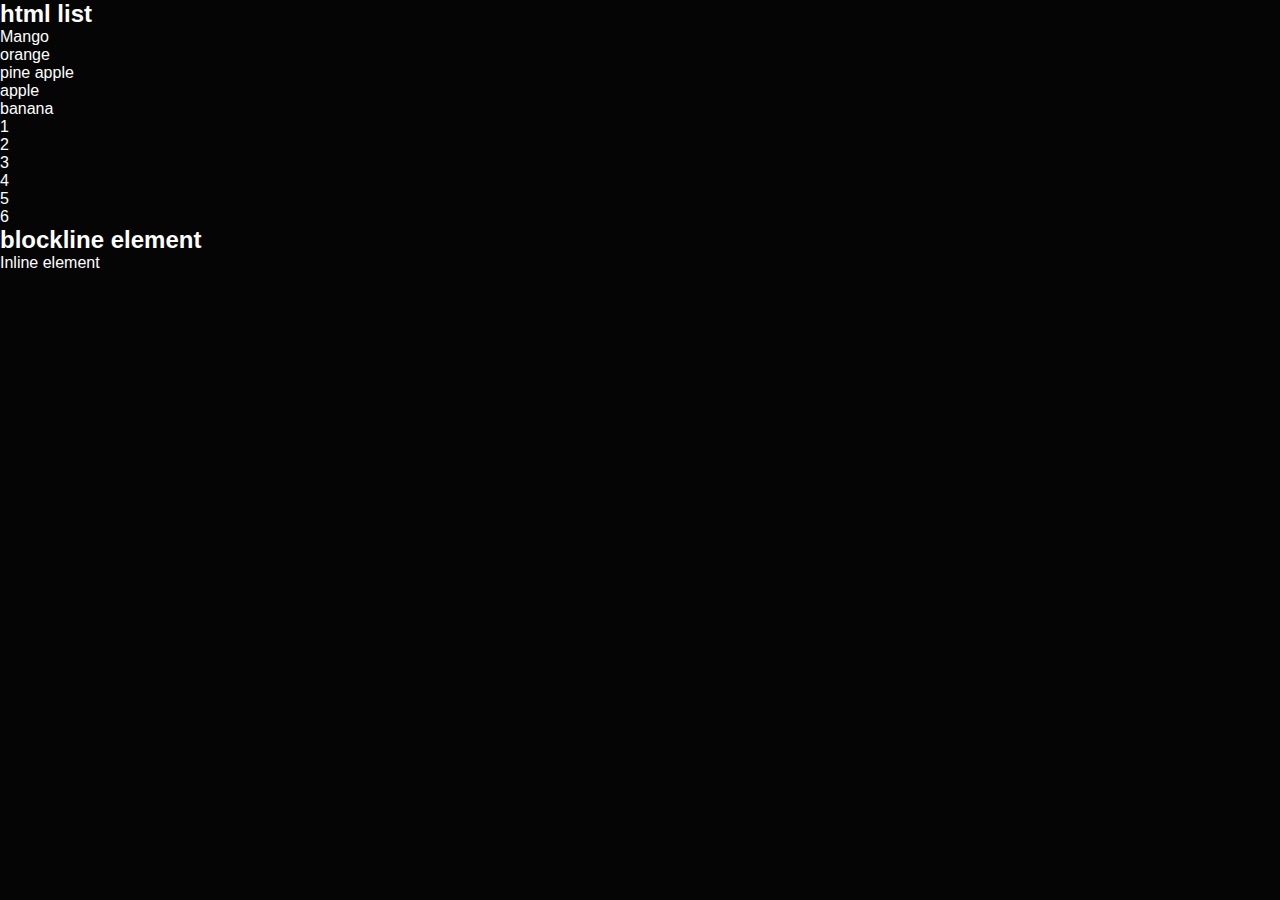
<file: index.html>
<!DOCTYPE html>
<html lang="en">
<head>
    <meta charset="UTF-8">
    <meta name="viewport" content="width=device-width, initial-scale=1.0">
    <title>Document</title>
    <link rel="stylesheet" href="style.css">
</head>
<body>
    <h2 class="topic1"> html list </h2>
    <ol>
        <li>Mango</li>
        <li>orange</li>
        <li>pine apple</li>
        <li>apple</li>
        <li> banana</li>
    </ol>

    <ul>
        <li>1</li>
        <li>2</li>
        <li>3</li>
        <li>4</li>
        <li>5</li>
        <li>6</li>
    </ul>

    <h2 class="block"> blockline element </h2>
    <span class="inline"> Inline element </span>
</body>
</html>
</file>
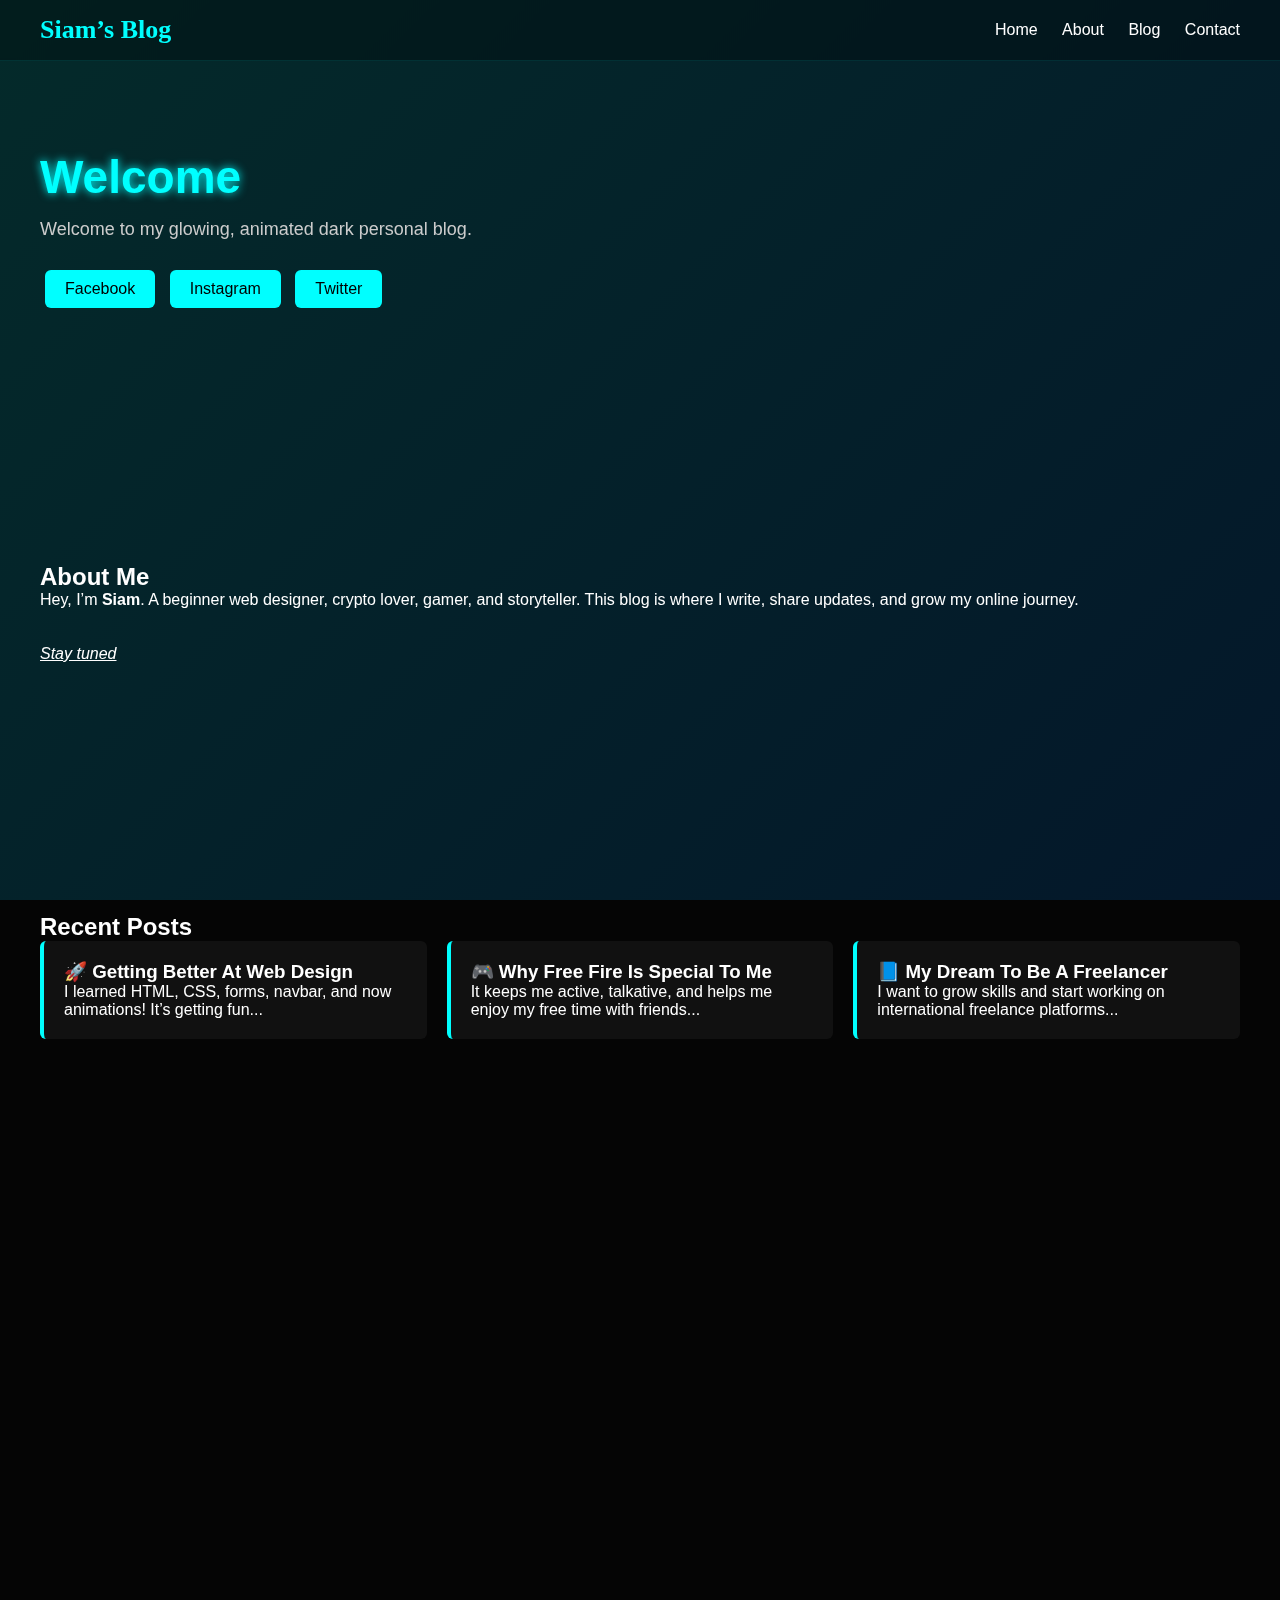
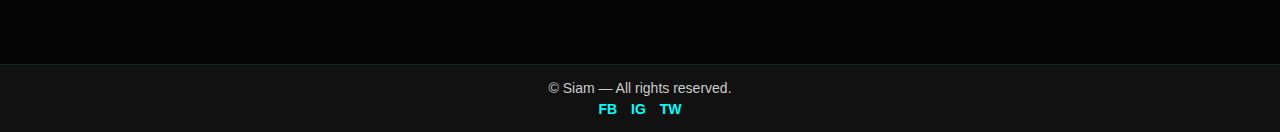
<file: indext.html>
<!DOCTYPE html>
<html lang="en">
<head>
    <meta charset="UTF-8">
    <meta name="viewport" content="width=device-width, initial-scale=1.0">
    <title> About Siam </title>
    <link rel="stylesheet" href="style.css">
    <link rel="shortcut icon" href="/image/favicon.jpg" type="image/x-icon">
   
</head>
<body>

    <!-- Animated Background -->
    <div class="bg-animation"></div>

    <!-- Navbar -->
    <header>
        <h2 class="logo"> Siam’s Blog</h2>
        <nav>
            <a href="#home">Home</a>
            <a href="#about">About</a>
            <a href="#blog">Blog</a>
            <a href="#contact">Contact</a>
        </nav>
    </header>

    <!-- HOME -->
    <section id="home" class="section fade-up">
        <h1 class="typing-text"></h1>
        <p class="subtitle">Welcome to my glowing, animated dark personal blog.</p>

        <div class="social">
            <a href="https://www.facebook.com/share/1Eb4pt3eZV/?mibextid=wwXIfr" target="_blank">Facebook</a>
            <a href="https://www.instagram.com/siam.in8k?igsh=aDFzZTFvZGhwMnhk&utm_source=qr" target="_blank">Instagram</a>
            <a href="https://x.com/siamsins38?s=21" target="_blank">Twitter</a>
        </div>
    </section>

    <!-- ABOUT -->
    <section id="about" class="section fade-up">
        <h2>About Me</h2>
        <p>
            Hey, I’m <b>Siam</b>. A beginner web designer, crypto lover, gamer, and storyteller.
            This blog is where I write, share updates, and grow my online journey. <br> <br> <br>
            <i> <u>Stay tuned </u> </i>
        </p>
    </section>

    <!-- BLOG -->
    <section id="blog" class="section fade-up">
        <h2>Recent Posts</h2>

        <div class="blog-container">
            <div class="blog-card">
                <h3>🚀 Getting Better At Web Design</h3>
                <p>I learned HTML, CSS, forms, navbar, and now animations! It’s getting fun...</p>
            </div>

            <div class="blog-card">
                <h3>🎮 Why Free Fire Is Special To Me</h3>
                <p>It keeps me active, talkative, and helps me enjoy my free time with friends...</p>
            </div>

            <div class="blog-card">
                <h3>📘 My Dream To Be A Freelancer</h3>
                <p>I want to grow skills and start working on international freelance platforms...</p>
            </div>
        </div>
    </section>

    <!-- CONTACT -->
    <section id="contact" class="section fade-up">
        <h2>Contact Me</h2>

        <form>
            <input type="text" placeholder="Your Name" required>
            <input type="email" placeholder="Your Email" required>
            <textarea placeholder="Message" required></textarea>
            <button type="submit">Send Message</button>
        </form>
    </section>
    <footer class="small-footer">
  <p>© <span id="year"></span> Siam — All rights reserved.</p>
  <div class="small-social">
    <a href="#" target="_blank">FB</a>
    <a href="#" target="_blank">IG</a>
    <a href="#" target="_blank">TW</a>
  </div>
</footer>

    <script src="script.js"></script>
</body>
</html>
</file>
<file: style.css>
/* BASIC RESET */
* {
    margin: 0;
    padding: 0;
    box-sizing: border-box;
    font-family: "Poppins", sans-serif;
}

body {
    background: #050505;
    color: #fff;
    overflow-x: hidden;
}

/* NEON ANIMATED BACKGROUND */
.bg-animation {
    position: fixed;
    width: 100%;
    height: 100%;
    top: 0;
    left: 0;
    z-index: -1;
    background: linear-gradient(135deg, #0ff, #00f, #f0f, #f00);
    background-size: 600% 600%;
    animation: gradientMove 12s infinite;
    opacity: 0.15;
}

@keyframes gradientMove {
    0% { background-position: 0% 50%; }
    50% { background-position: 100% 50%; }
    100% { background-position: 0% 50%; }
}

/* HEADER / NAVBAR */
header {
    position: fixed;
    width: 100%;
    top: 0;
    padding: 15px 40px;
    display: flex;
    justify-content: space-between;
    align-items: center;
    backdrop-filter: blur(6px);
    background: rgba(0, 0, 0, 0.3);
    border-bottom: 1px solid rgba(0, 255, 255, 0.1);
    z-index: 1000;
}

.logo {
    font-size: 26px;
    font-weight: bold;
    color: cyan;
    font-family: cursive;
}

nav a {
    margin-left: 20px;
    text-decoration: none;
    font-weight: 500;
    color: #fff;
    transition: 0.3s;
}

nav a:hover {
    color: cyan;
    text-shadow: 0 0 10px cyan;
}

/* SECTIONS GENERAL */
.section {
    padding: 150px 40px 100px;
}

/* FADE-UP ANIMATION */
.fade-up {
    opacity: 0;
    transform: translateY(30px);
    transition: 1s;
}

.fade-up.visible {
    opacity: 1;
    transform: translateY(0);
}

/* HOME TEXT */
.typing-text {
    font-size: 46px;
    font-weight: bold;
    color: cyan;
    margin-bottom: 15px;
    text-shadow: 0 0 10px cyan;
}

.subtitle {
    color: #ccc;
    font-size: 18px;
    margin-bottom: 25px;
}

/* SOCIAL BUTTONS */
.social a {
    text-decoration: none;
    padding: 10px 20px;
    background: cyan;
    color: #000;
    border-radius: 6px;
    margin: 5px;
    display: inline-block;
    transition: 0.3s;
}

.social a:hover {
    background: white;
}

/* BLOG CARDS */
.blog-container {
    display: grid;
    grid-template-columns: repeat(auto-fit, minmax(260px, 1fr));
    gap: 20px;
}

.blog-card {
    background: rgba(255, 255, 255, 0.05);
    border-left: 4px solid cyan;
    padding: 20px;
    border-radius: 6px;
    backdrop-filter: blur(5px);
    transition: 0.3s;
}

.blog-card:hover {
    transform: translateY(-8px);
    box-shadow: 0 0 20px cyan;
}

/* CONTACT FORM */
form {
    max-width: 400px;
}

form input, form textarea {
    width: 100%;
    background: rgba(255,255,255,0.05);
    border: 1px solid #333;
    padding: 12px;
    margin: 10px 0;
    color: #fff;
    border-radius: 6px;
}

form button {
    width: 100%;
    padding: 12px;
    background: cyan;
    border: none;
    color: #000;
    font-size: 18px;
    border-radius: 6px;
    transition: 0.3s;
}

form button:hover {
    background: white;
}
.small-footer {
  background: #111;
  color: #ccc;
  text-align: center;
  padding: 15px 20px;
  border-top: 1px solid rgba(0,255,255,0.1);
  font-size: 14px;
}

.small-footer .small-social {
  margin-top: 5px;
}

.small-footer .small-social a {
  margin: 0 5px;
  color: cyan;
  text-decoration: none;
  font-weight: 600;
  transition: 0.3s;
}

.small-footer .small-social a:hover {
  color: #fff;
}
</file>
